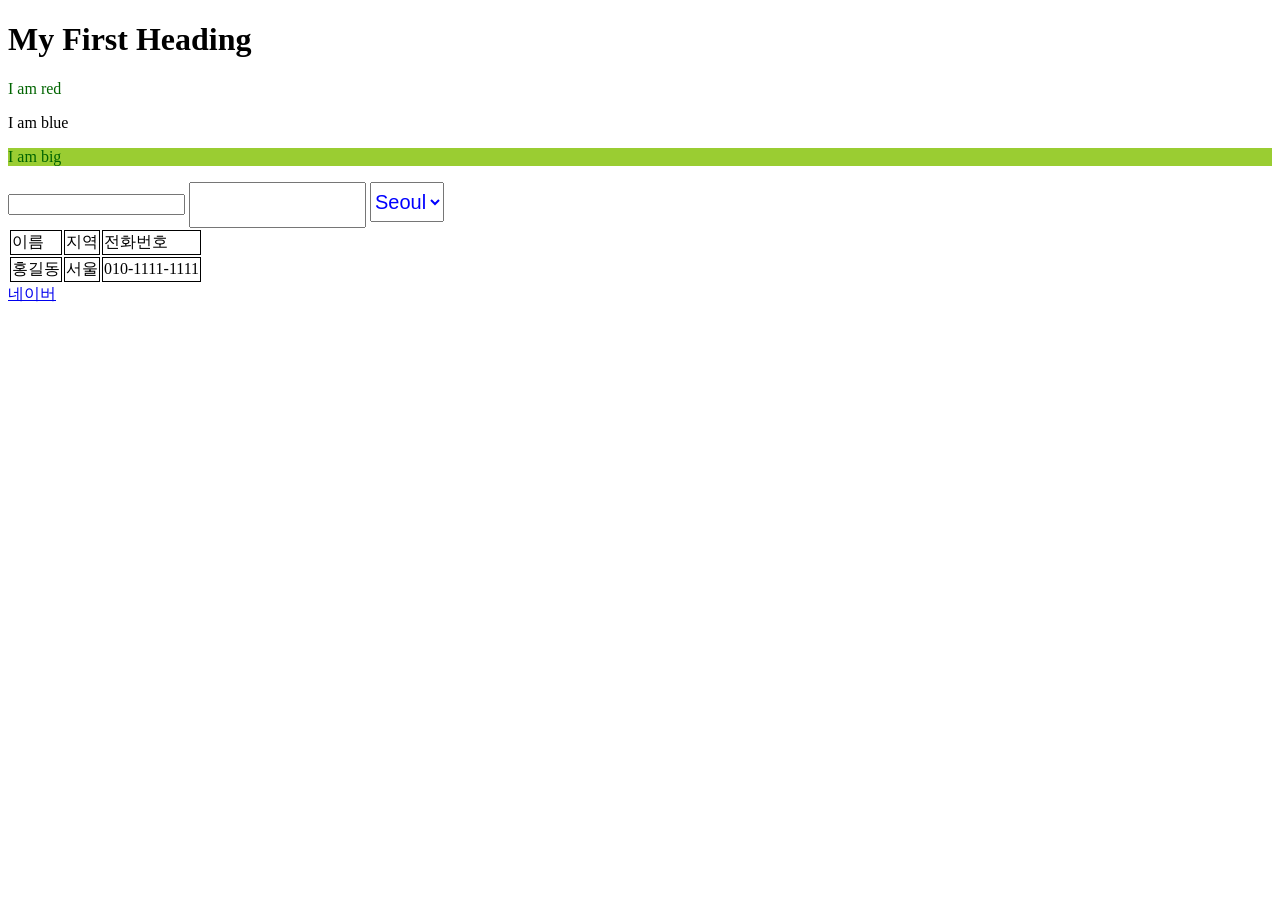
<file: index.html>
<!DOCTYPE html>
<html lang="en">

<head>
    <meta charset="UTF-8">
    <meta name="viewport" content="width=device-width, initial-scale=1.0">
    <title>Document</title>
    <link rel="stylesheet" href="style.css">

</head>
<body>
    <h1>My First Heading</h1>
    <p class="class1">I am red</p> 
    <p>I am blue</p>
    <p id="p1">I am big</p>  

    <input type="text"/> 
    <input type="number" style="height: 40px;"/> 
    <select class="select-style1">
        <option>Seoul</option>
        <option>Jeju</option>
    </select>

    <table class="tb">
        <thead>
            <tr>
                <td>이름</td>
                <td>지역</td>
                <td>전화번호</td>
            </tr>

        </thead>

        <tbody>
            <td>홍길동</td>
            <td>서울</td>
            <td>010-1111-1111</td>

        </tbody>
    </table>
    
    <a href="https://www.naver.com"  target="_blank">네이버 </a>

    <!-- <button type="button" onclick="javascript:alert('click button!!');">Click</button>
    <img 
        width="400px"
        src="https://images.velog.io/images/jqdjhy/post/c1225a25-b178-4ece-9af6-926e876195d1/HTML&CSS.png"/> -->
</body>

</html>
</file>
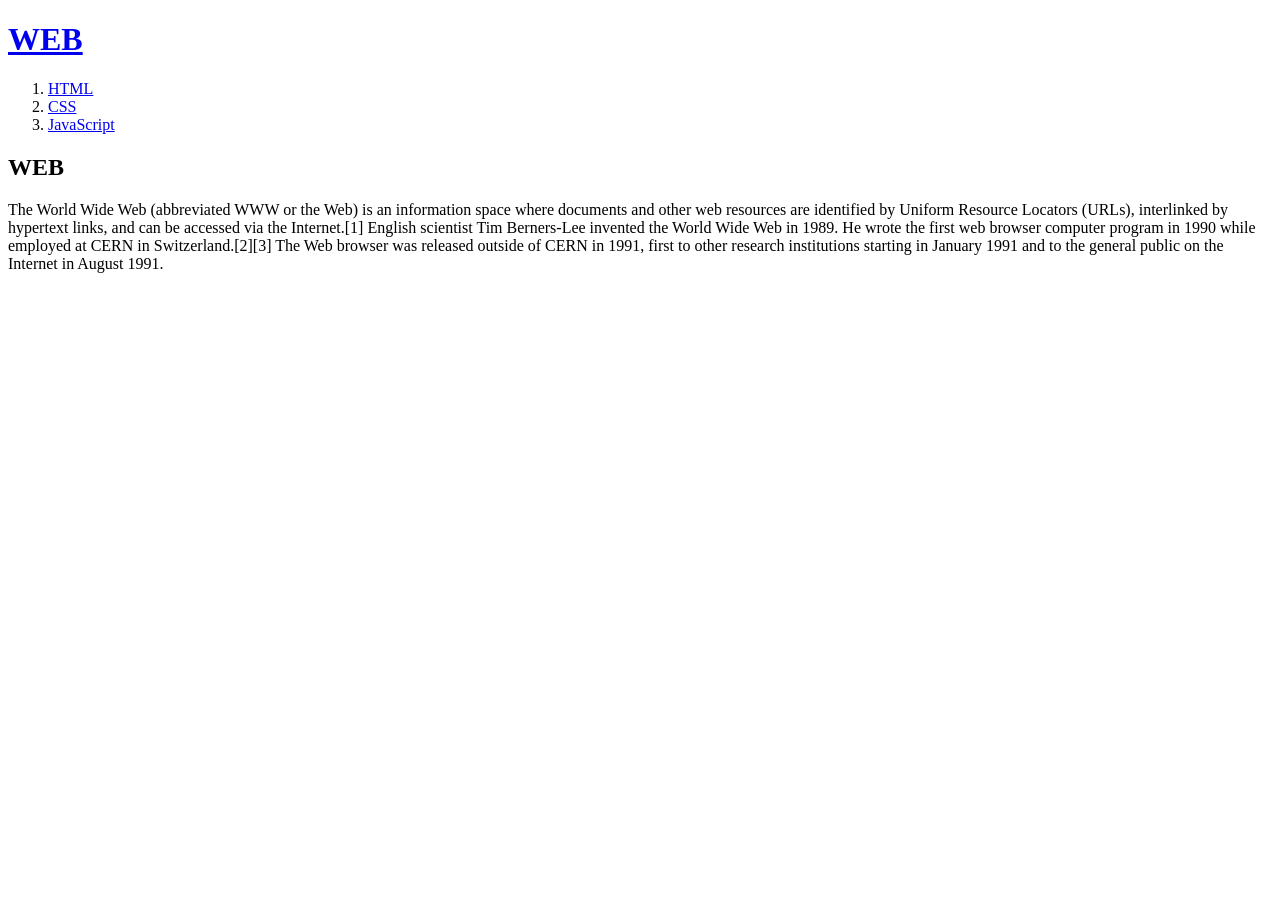
<file: WEB1/index.html>
<!doctype html>
<html>

<head>
  <title>WEB1 - Welcome</title>
  <meta charset="utf-8">
</head>

<body>
  <h1><a href="index.html">WEB</a></h1>
  <ol>
    <li><a href="1.html">HTML</a></li>
    <li><a href="2.html">CSS</a></li>
    <li><a href="3.html">JavaScript</a></li>
  </ol>
  <h2>WEB</h2>
  <p>The World Wide Web (abbreviated WWW or the Web) is an information space where documents and other web resources are
    identified by Uniform Resource Locators (URLs), interlinked by hypertext links, and can be accessed via the
    Internet.[1] English scientist Tim Berners-Lee invented the World Wide Web in 1989. He wrote the first web browser
    computer program in 1990 while employed at CERN in Switzerland.[2][3] The Web browser was released outside of CERN
    in 1991, first to other research institutions starting in January 1991 and to the general public on the Internet in
    August 1991.
  </p>
</body>

</html>
</file>
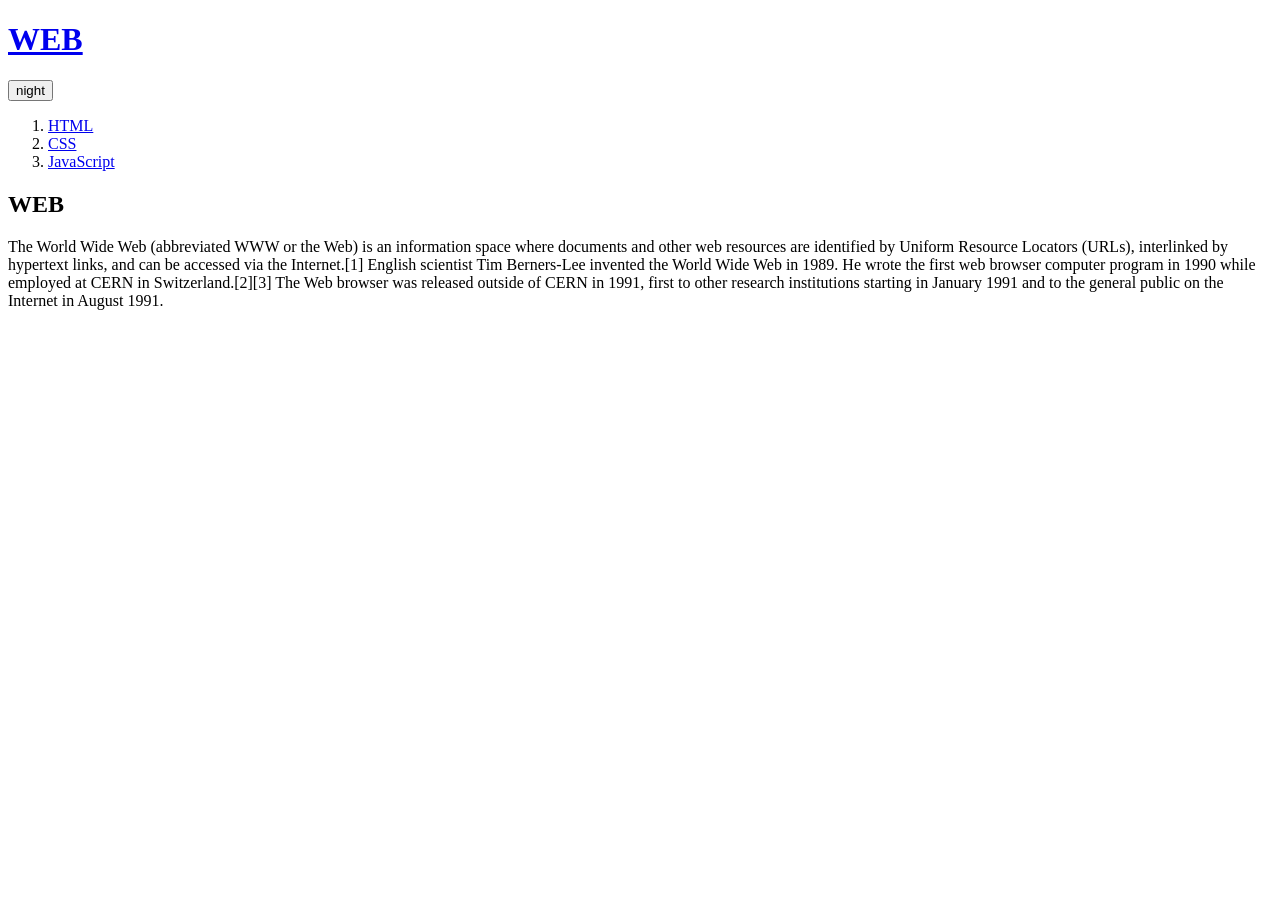
<file: WEB2/index.html>
<!doctype html>
<html>

<head>
  <title>WEB1 - Welcome</title>
  <meta charset="utf-8">
  <script src="https://ajax.googleapis.com/ajax/libs/jquery/3.2.1/jquery.min.js"></script>
  <script src="colors.js"></script>

</head>

<body>
  <h1><a href="index.html">WEB</a></h1>
  <input id="night_day" type="button" value="night" onclick="
  nightDayHandler(this);
">
  <ol>
    <li><a href="1.html">HTML</a></li>
    <li><a href="2.html">CSS</a></li>
    <li><a href="3.html">JavaScript</a></li>
  </ol>
  <h2>WEB</h2>
  <p>The World Wide Web (abbreviated WWW or the Web) is an information space where documents and other web resources are
    identified by Uniform Resource Locators (URLs), interlinked by hypertext links, and can be accessed via the
    Internet.[1] English scientist Tim Berners-Lee invented the World Wide Web in 1989. He wrote the first web browser
    computer program in 1990 while employed at CERN in Switzerland.[2][3] The Web browser was released outside of CERN
    in 1991, first to other research institutions starting in January 1991 and to the general public on the Internet in
    August 1991.
  </p>
</body>

</html>
</file>
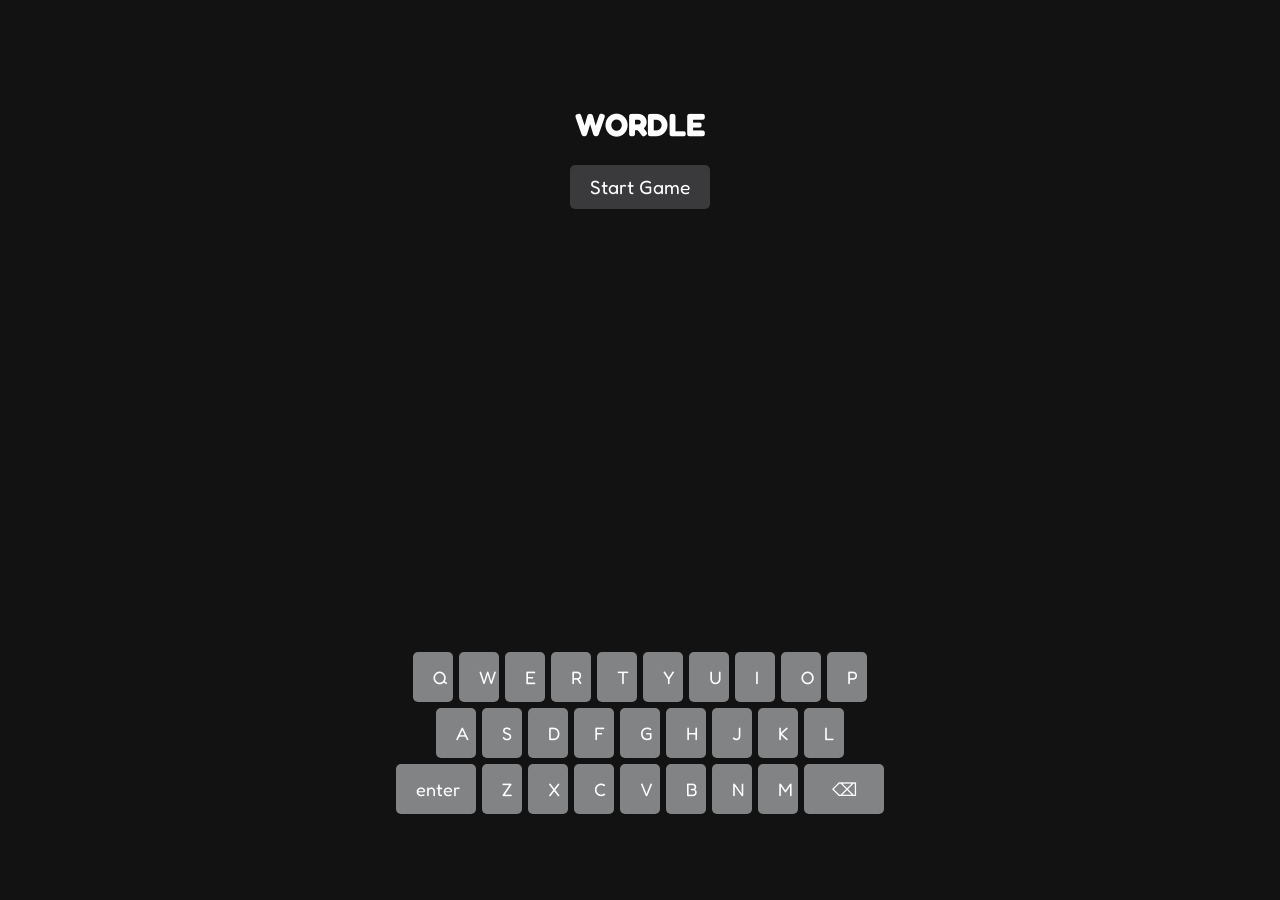
<file: Wordle/index.html>
<!DOCTYPE html>
<html lang="en">

<head>
    <meta charset="UTF-8">
    <meta name="viewport" content="width=device-width, initial-scale=1.0">
    <title>Wordle</title>
    <link rel="stylesheet" href="style.css">

</head>

<body>
    <h1 style="color: white;">WORDLE</h1>
    <div id="button-container">
        <button id="start-btn">Start Game</button> 
    </div>
    <div id="game"></div>

    <div id="keyboard" class="keyboard">
        <div class="keyboard-row">
            <button class="key" data-key="q">Q</button>
            <button class="key" data-key="w">W</button>
            <button class="key" data-key="e">E</button>
            <button class="key" data-key="r">R</button>
            <button class="key" data-key="t">T</button>
            <button class="key" data-key="y">Y</button>
            <button class="key" data-key="u">U</button>
            <button class="key" data-key="i">I</button>
            <button class="key" data-key="o">O</button>
            <button class="key" data-key="p">P</button>
        </div>
        <div class="keyboard-row">
            <button class="key" data-key="a">A</button>
            <button class="key" data-key="s">S</button>
            <button class="key" data-key="d">D</button>
            <button class="key" data-key="f">F</button>
            <button class="key" data-key="g">G</button>
            <button class="key" data-key="h">H</button>
            <button class="key" data-key="j">J</button>
            <button class="key" data-key="k">K</button>
            <button class="key" data-key="l">L</button>
        </div>
        <div class="keyboard-row">
            <button class="key special-key" data-key="enter">enter</button>
            <button class="key" data-key="z">Z</button>
            <button class="key" data-key="x">X</button>
            <button class="key" data-key="c">C</button>
            <button class="key" data-key="v">V</button>
            <button class="key" data-key="b">B</button>
            <button class="key" data-key="n">N</button>
            <button class="key" data-key="m">M</button>
            <button class="key special-key" data-key="backspace">⌫</button>
        </div>
    </div>

    <div id="floating-dialog-container"></div>
    
    <script src="index.js" type='module'></script>  
</body>

</html>
</file>
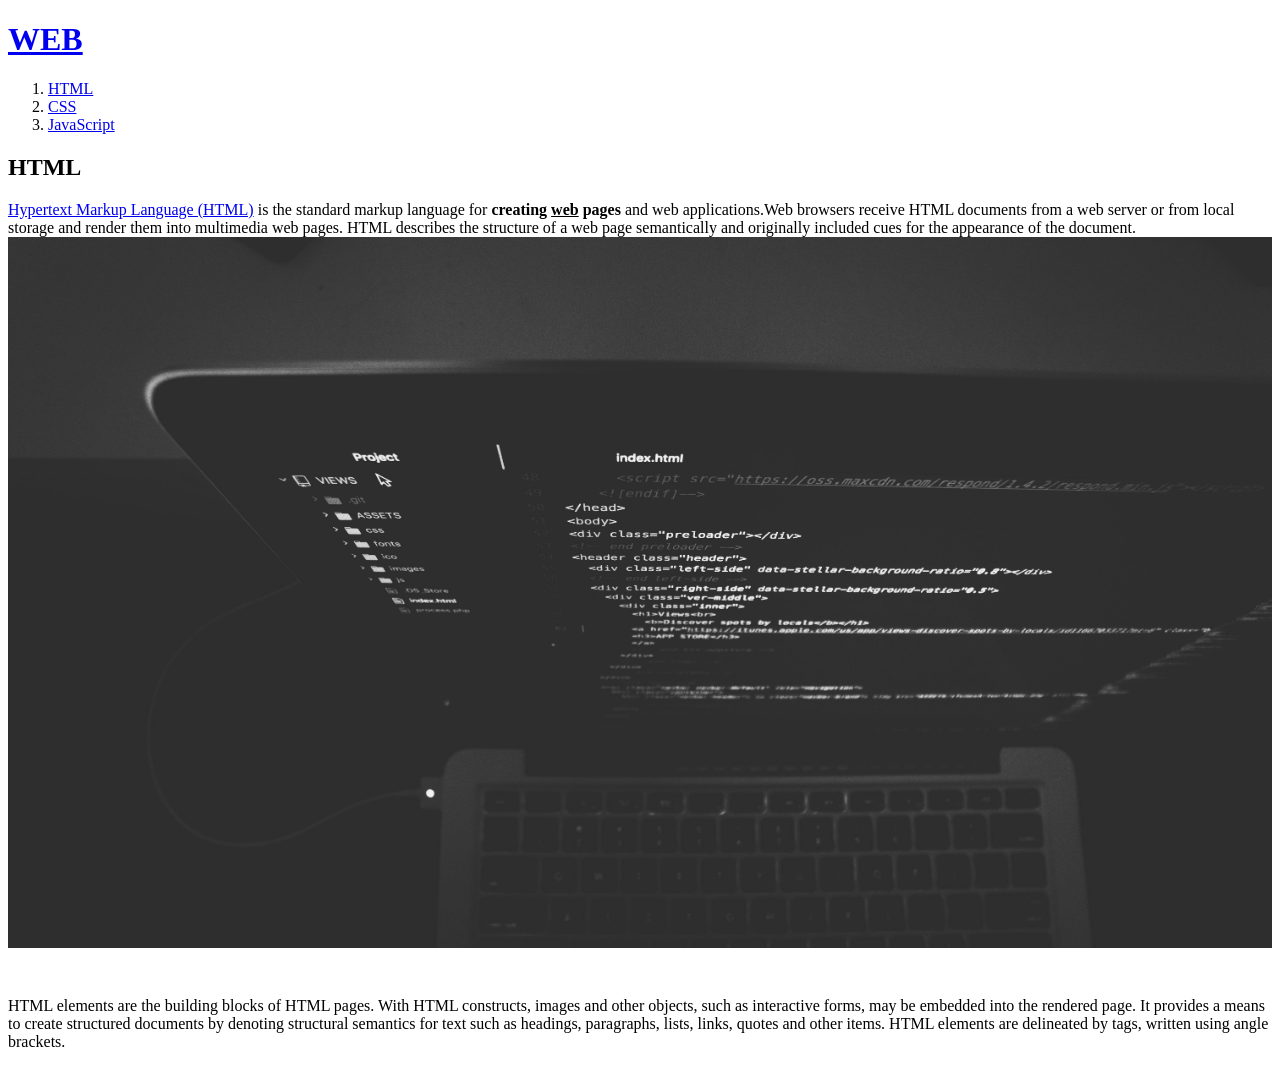
<file: WEB1/1.html>
<!doctype html>
<html>

<head>
  <title>WEB1 - HTML</title>
  <meta charset="utf-8">
</head>

<body>
  <h1><a href="index.html">WEB</a></h1>
  <ol>
    <li><a href="1.html">HTML</a></li>
    <li><a href="2.html">CSS</a></li>
    <li><a href="3.html">JavaScript</a></li>
  </ol>
  <h2>HTML</h2>
  <p><a href="https://www.w3.org/TR/html5/" target="_blank" title="html5 speicification">Hypertext Markup Language
      (HTML)</a> is the standard markup language for <strong>creating <u>web</u> pages</strong> and web applications.Web
    browsers receive HTML documents from a web server or from local storage and render them into multimedia web pages.
    HTML describes the structure of a web page semantically and originally included cues for the appearance of the
    document.
    <img src="coding.jpg" width="100%">
  </p>
  <p style="margin-top:45px;">HTML elements are the building blocks of HTML pages. With HTML constructs, images and
    other objects, such as interactive forms, may be embedded into the rendered page. It provides a means to create
    structured documents by denoting structural semantics for text such as headings, paragraphs, lists, links, quotes
    and other items. HTML elements are delineated by tags, written using angle brackets.
  </p>
</body>

</html>
</file>
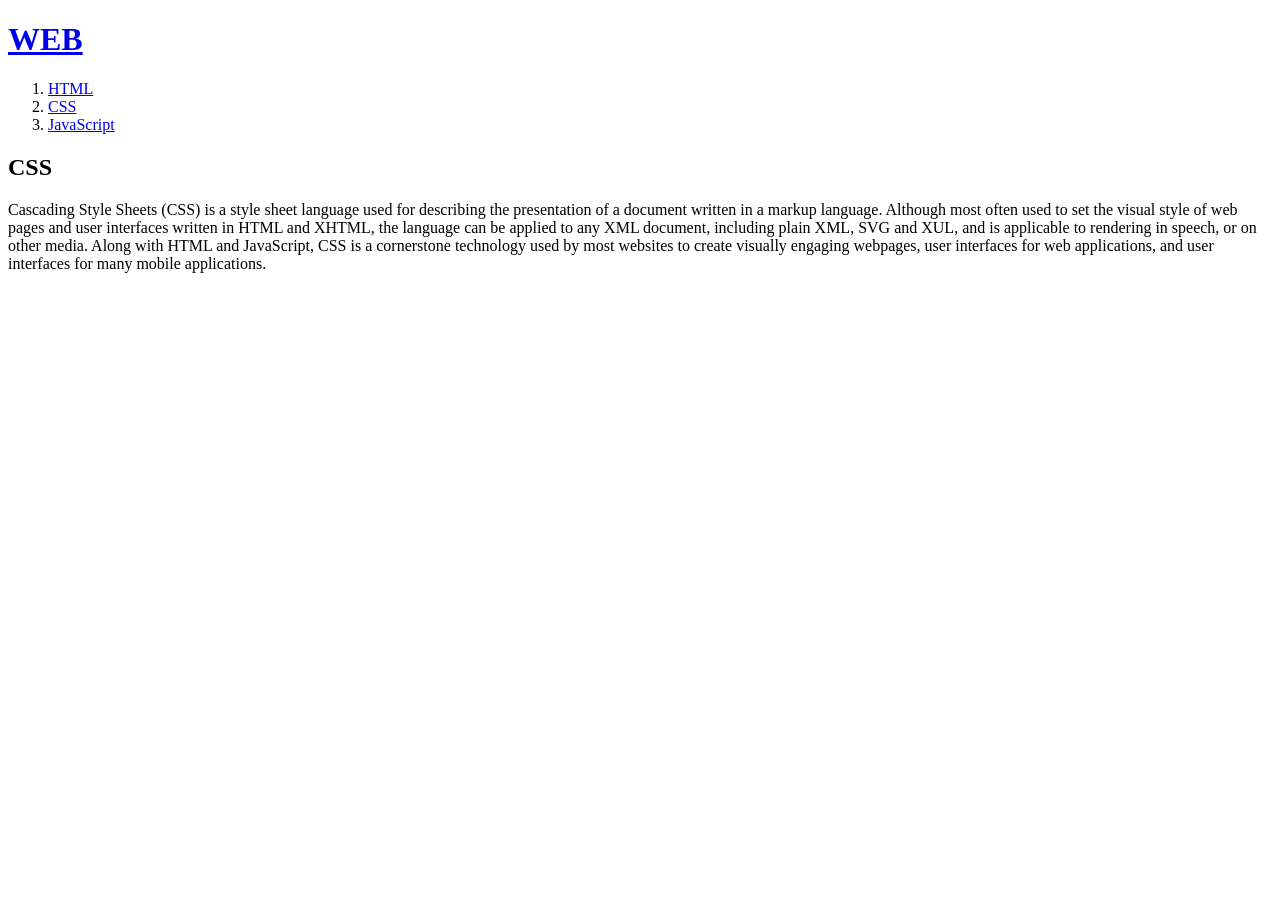
<file: WEB1/2.html>
<!doctype html>
<html>

<head>
  <title>WEB1 - CSS</title>
  <meta charset="utf-8">
</head>

<body>
  <h1><a href="index.html">WEB</a></h1>
  <ol>
    <li><a href="1.html">HTML</a></li>
    <li><a href="2.html">CSS</a></li>
    <li><a href="3.html">JavaScript</a></li>
  </ol>
  <h2>CSS</h2>
  <p>
    Cascading Style Sheets (CSS) is a style sheet language used for describing the presentation of a document written in
    a markup language. Although most often used to set the visual style of web pages and user interfaces written in HTML
    and XHTML, the language can be applied to any XML document, including plain XML, SVG and XUL, and is applicable to
    rendering in speech, or on other media. Along with HTML and JavaScript, CSS is a cornerstone technology used by most
    websites to create visually engaging webpages, user interfaces for web applications, and user interfaces for many
    mobile applications.
  </p>
</body>

</html>
</file>
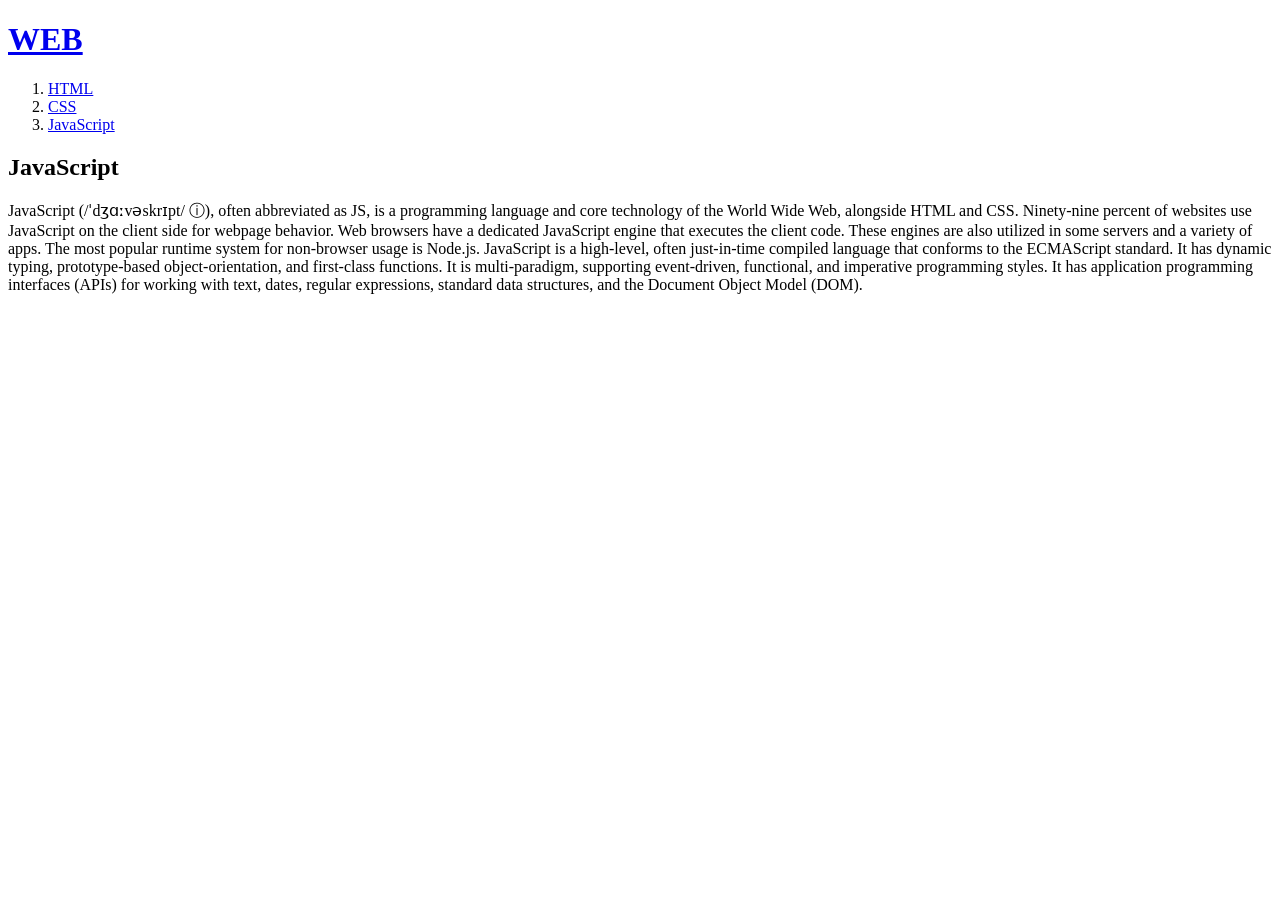
<file: WEB1/3.html>
<!doctype html>
<html>

<head>
  <title>WEB1 - JavaScript</title>
  <meta charset="utf-8">
</head>

<body>
  <h1><a href="index.html">WEB</a></h1>
  <ol>
    <li><a href="1.html">HTML</a></li>
    <li><a href="2.html">CSS</a></li>
    <li><a href="3.html">JavaScript</a></li>
  </ol>
  <h2>JavaScript</h2>
  <p>
    JavaScript (/ˈdʒɑːvəskrɪpt/ ⓘ), often abbreviated as JS, is a programming language and core technology of the World
    Wide Web, alongside HTML and CSS. Ninety-nine percent of websites use JavaScript on the client side for webpage
    behavior.

    Web browsers have a dedicated JavaScript engine that executes the client code. These engines are also utilized in
    some servers and a variety of apps. The most popular runtime system for non-browser usage is Node.js.

    JavaScript is a high-level, often just-in-time compiled language that conforms to the ECMAScript standard. It
    has dynamic typing, prototype-based object-orientation, and first-class functions. It is multi-paradigm, supporting
    event-driven, functional, and imperative programming styles. It has application programming interfaces (APIs) for
    working with text, dates, regular expressions, standard data structures, and the Document Object Model (DOM).
  </p>
</body>

</html>
</file>
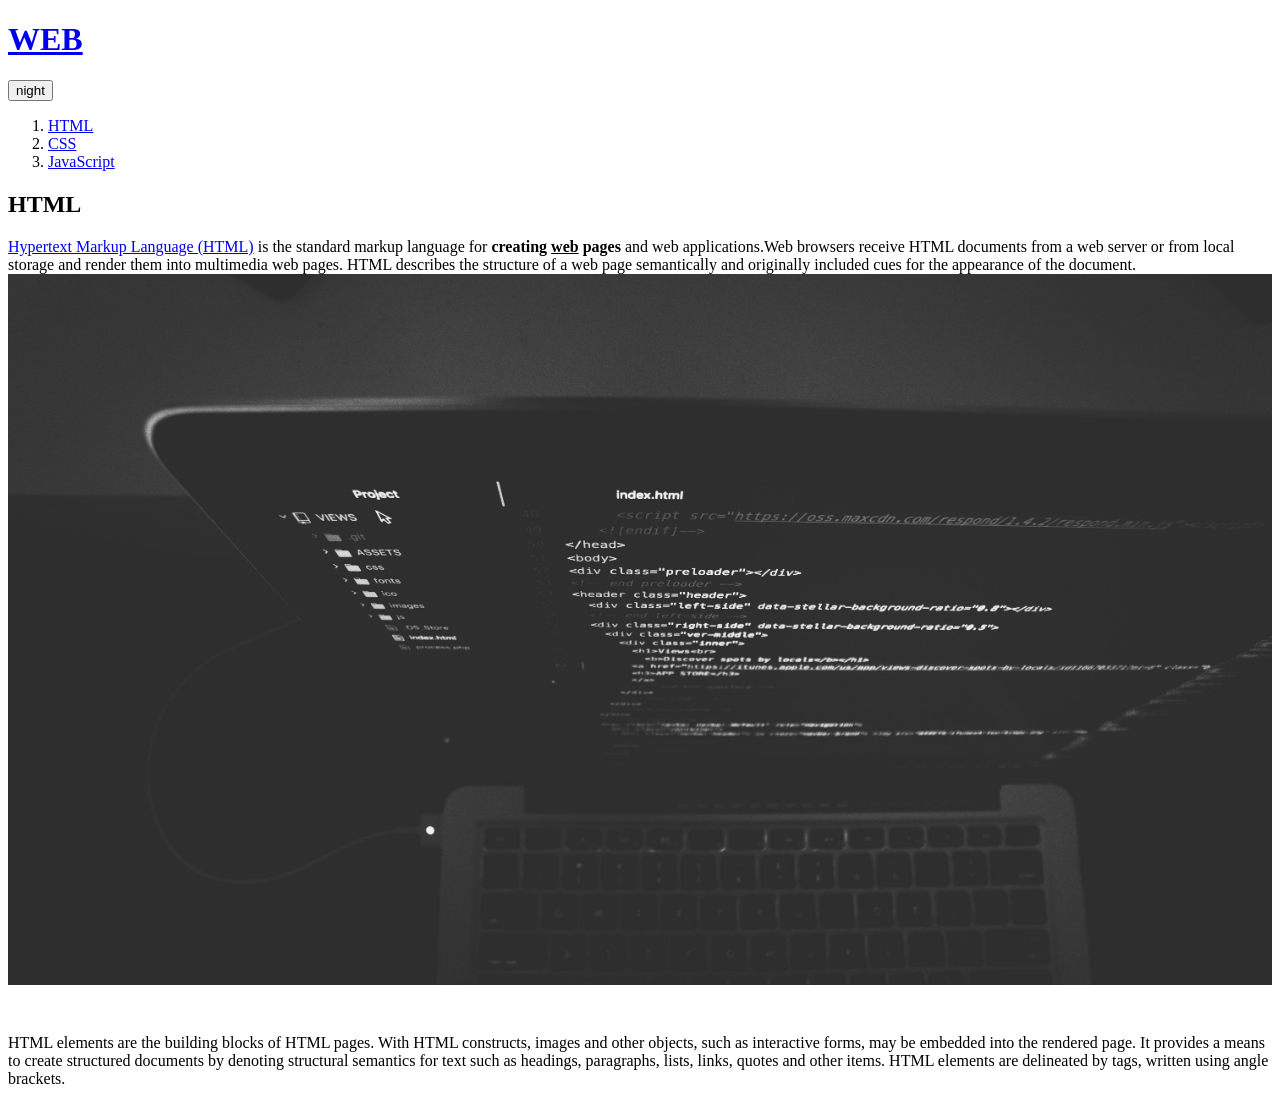
<file: WEB2/1.html>
<!doctype html>
<html>

<head>
  <title>WEB1 - HTML</title>
  <meta charset="utf-8">
  <script src="https://ajax.googleapis.com/ajax/libs/jquery/3.2.1/jquery.min.js"></script>
  <script src="colors.js"></script>
</head>

<body>
  <h1><a href="index.html">WEB</a></h1>
  <input id="night_day" type="button" value="night" onclick="
    nightDayHandler(this);
  ">
  <ol>
    <li><a href="1.html">HTML</a></li>
    <li><a href="2.html">CSS</a></li>
    <li><a href="3.html">JavaScript</a></li>
  </ol>
  <h2>HTML</h2>
  <p><a href="https://www.w3.org/TR/html5/" target="_blank" title="html5 speicification">Hypertext Markup Language
      (HTML)</a> is the standard markup language for <strong>creating <u>web</u> pages</strong> and web applications.Web
    browsers receive HTML documents from a web server or from local storage and render them into multimedia web pages.
    HTML describes the structure of a web page semantically and originally included cues for the appearance of the
    document.
    <img src="coding.jpg" width="100%">
  </p>
  <p style="margin-top:45px;">HTML elements are the building blocks of HTML pages. With HTML constructs, images and
    other objects, such as interactive forms, may be embedded into the rendered page. It provides a means to create
    structured documents by denoting structural semantics for text such as headings, paragraphs, lists, links, quotes
    and other items. HTML elements are delineated by tags, written using angle brackets.
  </p>
</body>

</html>
</file>
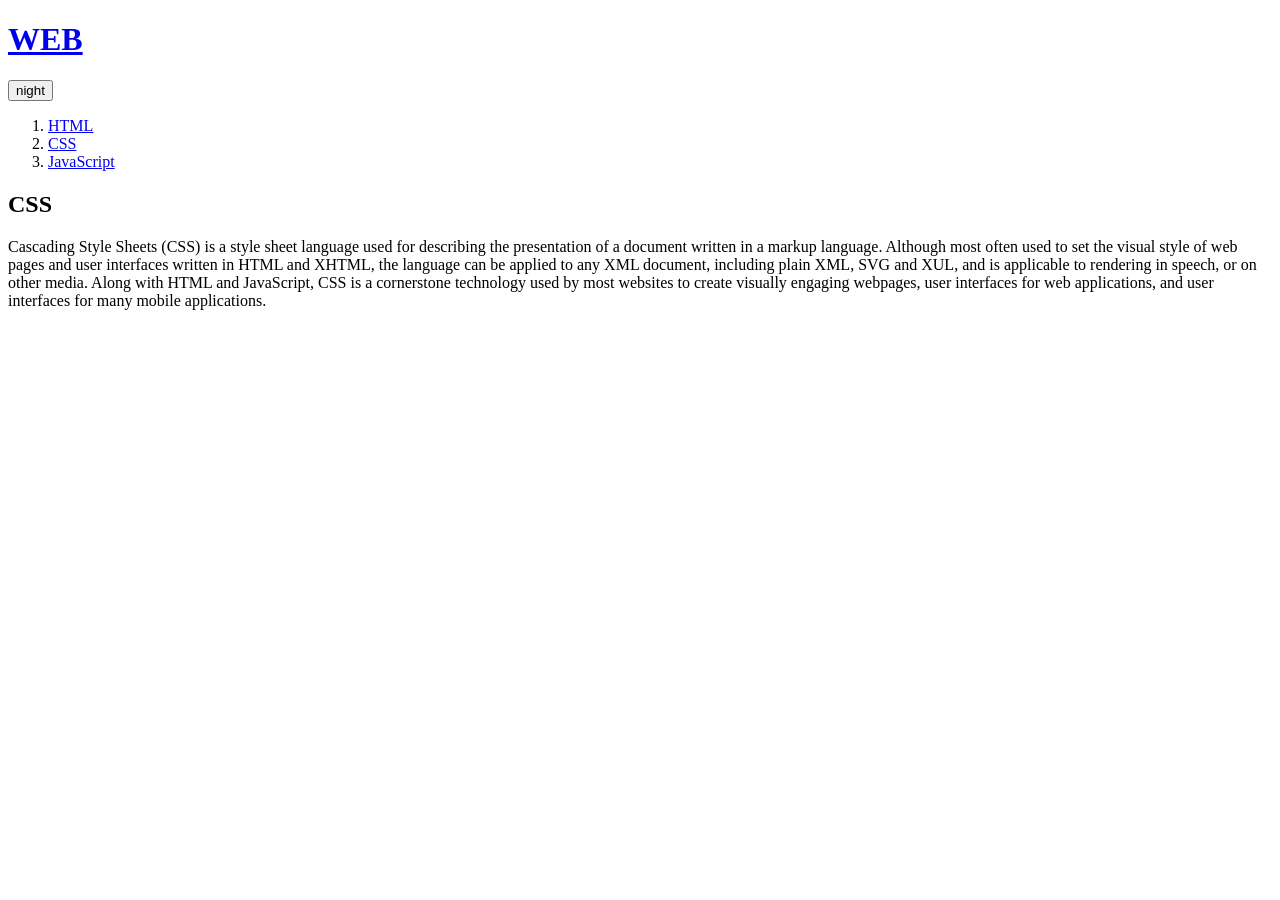
<file: WEB2/2.html>
<!doctype html>
<html>

<head>
  <title>WEB1 - CSS</title>
  <meta charset="utf-8">
  <script src="https://ajax.googleapis.com/ajax/libs/jquery/3.2.1/jquery.min.js"></script>
  <script src="colors.js"></script>
</head>

<body>
  <h1><a href="index.html">WEB</a></h1>
  <input id="night_day" type="button" value="night" onclick="
    nightDayHandler(this);
  ">
  <ol>
    <li><a href="1.html">HTML</a></li>
    <li><a href="2.html">CSS</a></li>
    <li><a href="3.html">JavaScript</a></li>
  </ol>
  <h2>CSS</h2>
  <p>
    Cascading Style Sheets (CSS) is a style sheet language used for describing the presentation of a document written in
    a markup language. Although most often used to set the visual style of web pages and user interfaces written in HTML
    and XHTML, the language can be applied to any XML document, including plain XML, SVG and XUL, and is applicable to
    rendering in speech, or on other media. Along with HTML and JavaScript, CSS is a cornerstone technology used by most
    websites to create visually engaging webpages, user interfaces for web applications, and user interfaces for many
    mobile applications.
  </p>
</body>

</html>
</file>
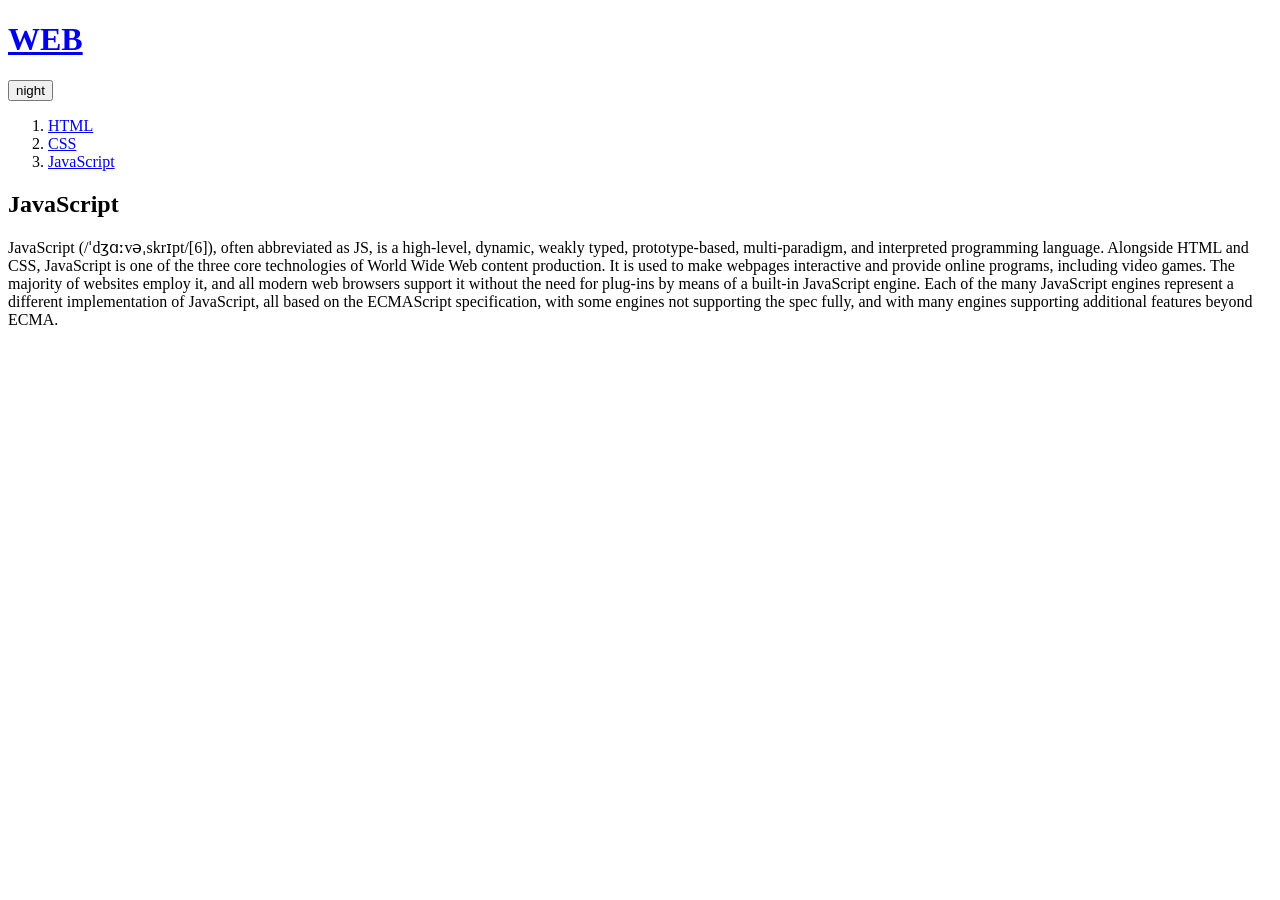
<file: WEB2/3.html>
<!doctype html>
<html>

<head>
  <title>WEB1 - JavaScript</title>
  <meta charset="utf-8">
  <script src="https://ajax.googleapis.com/ajax/libs/jquery/3.2.1/jquery.min.js"></script>
  <script src="colors.js"></script>
</head>

<body>
  <h1><a href="index.html">WEB</a></h1>
  <input id="night_day" type="button" value="night" onclick="
     nightDayHandler(this);
   ">
  <ol>
    <li><a href="1.html">HTML</a></li>
    <li><a href="2.html">CSS</a></li>
    <li><a href="3.html">JavaScript</a></li>
  </ol>
  <h2>JavaScript</h2>
  <p>
    JavaScript (/ˈdʒɑːvəˌskrɪpt/[6]), often abbreviated as JS, is a high-level, dynamic, weakly typed, prototype-based,
    multi-paradigm, and interpreted programming language. Alongside HTML and CSS, JavaScript is one of the three core
    technologies of World Wide Web content production. It is used to make webpages interactive and provide online
    programs, including video games. The majority of websites employ it, and all modern web browsers support it without
    the need for plug-ins by means of a built-in JavaScript engine. Each of the many JavaScript engines represent a
    different implementation of JavaScript, all based on the ECMAScript specification, with some engines not supporting
    the spec fully, and with many engines supporting additional features beyond ECMA.
  </p>

</body>

</html>
</file>
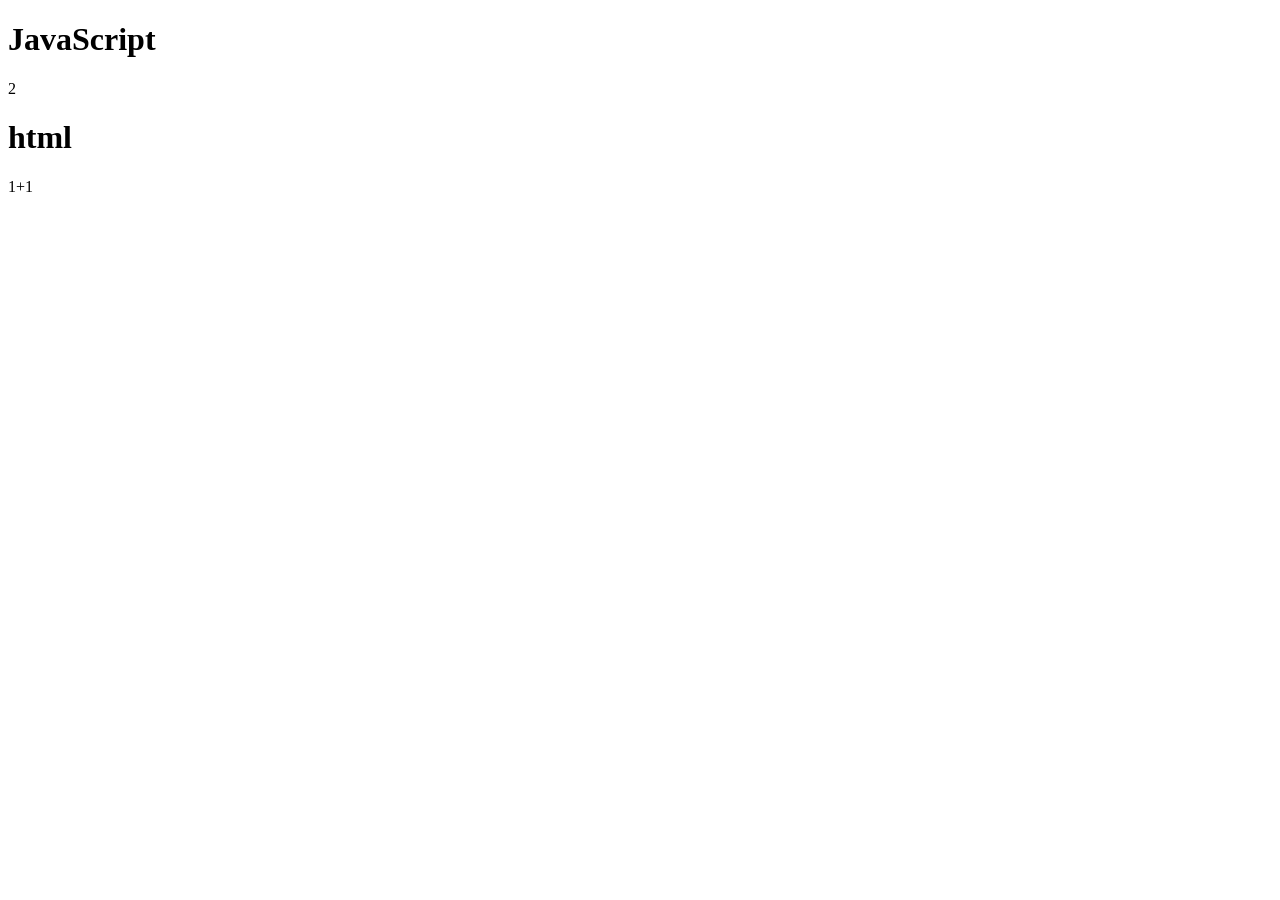
<file: WEB2/ex1.html>
<!DOCTYPE html>
<html>
  <head>
    <meta charset="utf-8">
    <title></title>
  </head>
  <body>
    <h1>JavaScript</h1>
    <script>
      document.write(1+1);
    </script>
    <h1>html</h1>
    1+1
  </body>
</html>
</file>
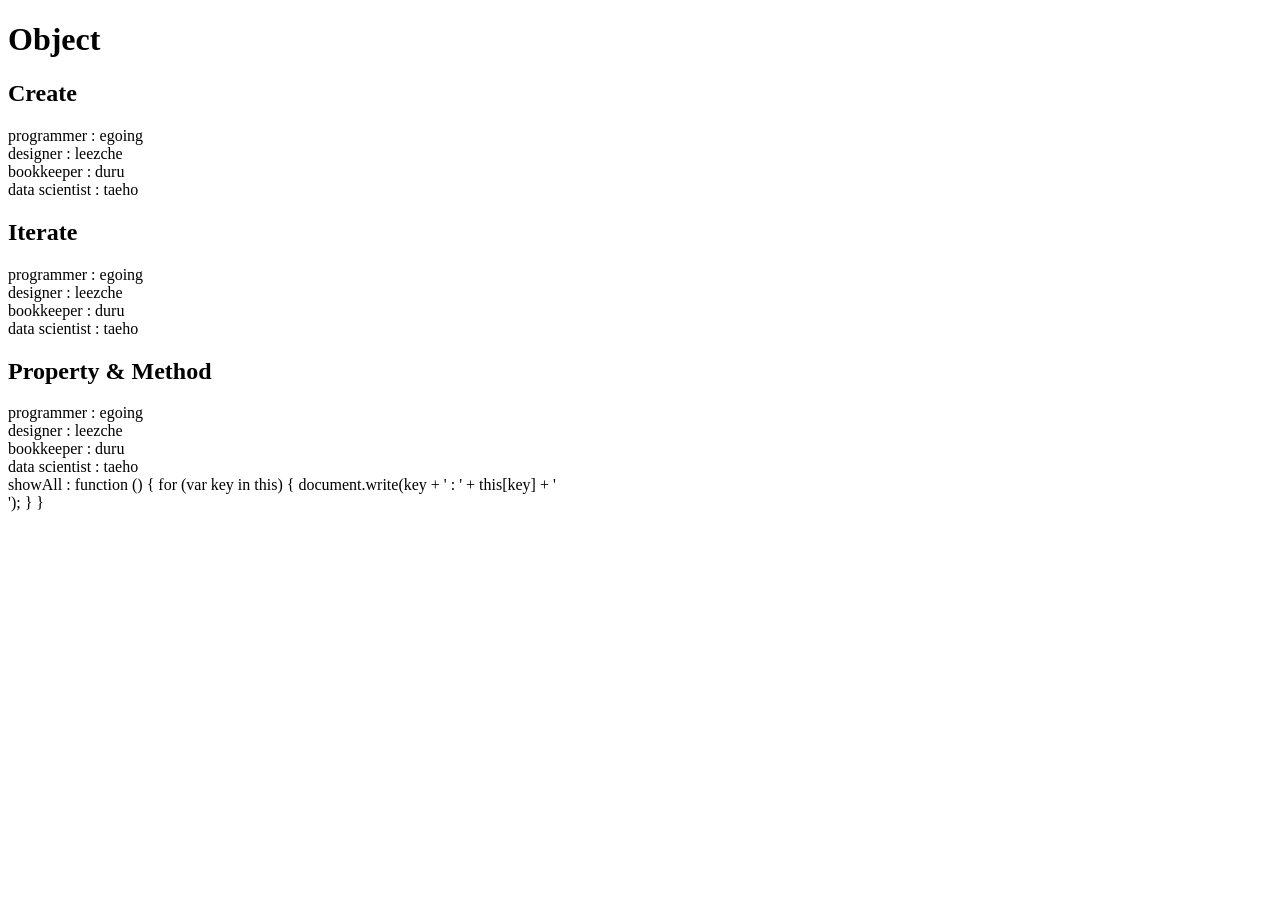
<file: WEB2/ex10.html>
<!DOCTYPE html>
<html>

<head>
    <meta charset="utf-8">
</head>

<body>
    <h1>Object</h1>
    <h2>Create</h2>
    <script>
        var coworkers = {
            "programmer": "egoing",
            "designer": "leezche"
        };
        document.write("programmer : " + coworkers.programmer + "<br>");
        document.write("designer : " + coworkers.designer + "<br>");
        coworkers.bookkeeper = "duru";
        document.write("bookkeeper : " + coworkers.bookkeeper + "<br>");
        coworkers["data scientist"] = "taeho";
        document.write("data scientist : " + coworkers["data scientist"] + "<br>");
    </script>
    <h2>Iterate</h2>
    <script>
        for (var key in coworkers) {
            document.write(key + ' : ' + coworkers[key] + '<br>');
        }
    </script>
    <h2>Property & Method</h2>
    <script>
        coworkers.showAll = function () {
            for (var key in this) {
                document.write(key + ' : ' + this[key] + '<br>');
            }
        }
        coworkers.showAll();
    </script>
</body>

</html>
</file>
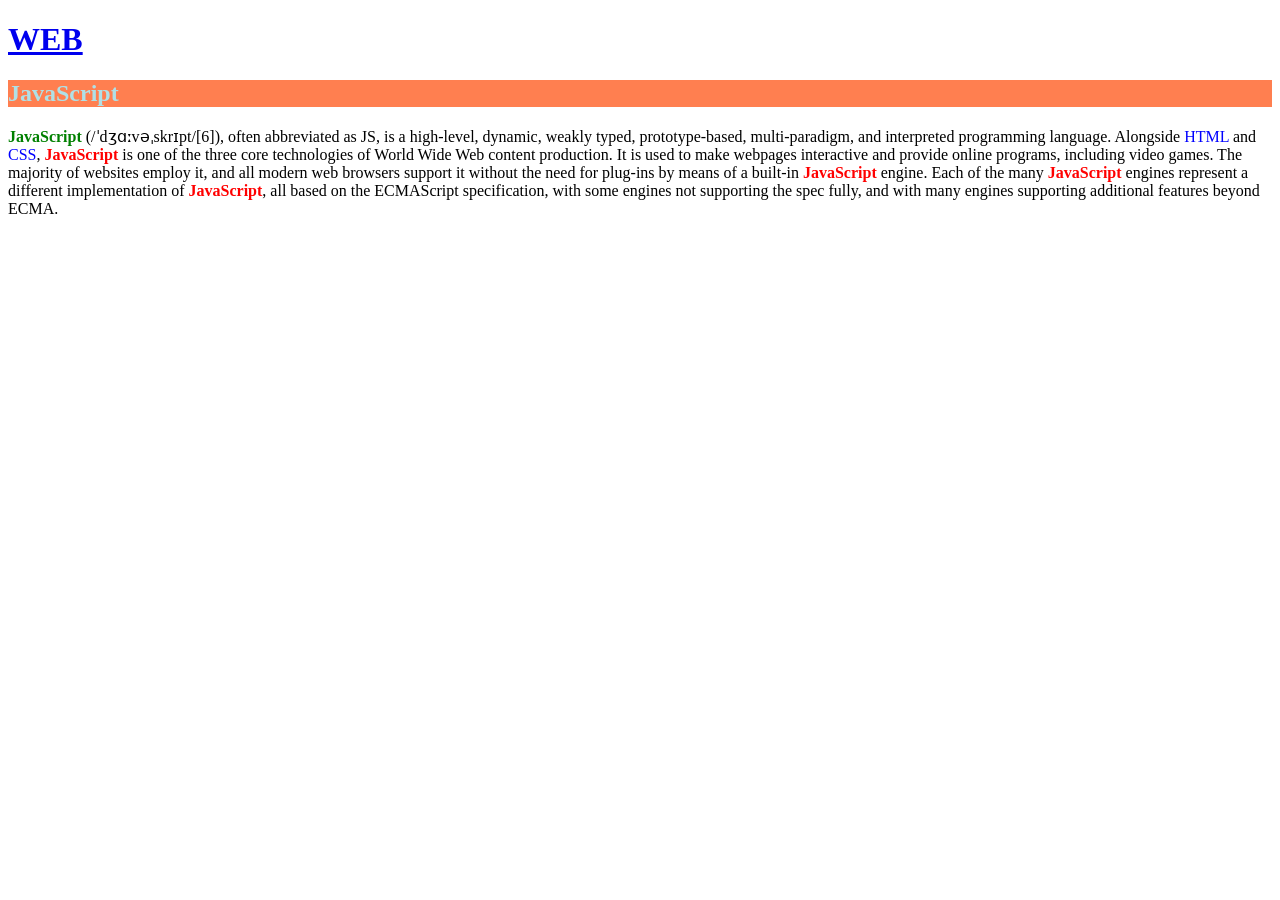
<file: WEB2/ex3.html>
<!doctype html>
<html>

<head>
    <style>
        .js {
            font-weight: bold;
            color: red;
        }

        #first {
            color: green;
        }

        span {
            color: blue;
        }
    </style>
</head>

<body>
    <h1><a href="index.html">WEB</a></h1>
    <h2 style="background-color:coral;color:powderblue;">JavaScript</h2>
    <p>
        <span id="first" class="js">JavaScript</span> (/ˈdʒɑːvəˌskrɪpt/[6]), often abbreviated as JS, is a high-level,
        dynamic, weakly typed, prototype-based, multi-paradigm, and interpreted programming language. Alongside
        <span>HTML</span> and <span>CSS</span>, <span class="js">JavaScript</span> is one of the three core technologies
        of World Wide Web content production. It is used to make webpages interactive and provide online programs,
        including video games. The majority of websites employ it, and all modern web browsers support it without the
        need for plug-ins by means of a built-in <span class="js">JavaScript</span> engine. Each of the many <span
            class="js">JavaScript</span> engines represent a different implementation of <span
            class="js">JavaScript</span>, all based on the ECMAScript specification, with some engines not supporting
        the spec fully, and with many engines supporting additional features beyond ECMA.
    </p>
</body>

</html>
</file>
<file: style.css>
.color-primary {
    color: blueviolet;
}

.font-50 {
    font-size: 50px;
}

.select-style1 {
    height: 40px;
    font-size: 20px;
    color: blue;
}

.tb-head>tr>td {
    border: 1px solid #000;
    font-size: 14px;
    font-weight: bold;
    color: red;
}

.tb-body>tr>td {
    border: 1px solid #000;
}

.tb td{
    border: 1px solid #000;
}

/* p {
    background: yellowgreen;
    color: darkgreen;
} */

.class1 {
    /* background: red; */
    color: darkgreen;
}

#p1 {
    background: yellowgreen;
    color: darkgreen;
}
</file>
<file: Wordle/style.css>
@import url('https://fonts.googleapis.com/css2?family=Fredoka:wght@400;700&display=swap');

html,
body {
    background: var(--default);
    display: flex;
    flex-direction: column;
    align-items: center;
    justify-content: center;
    height: 100vh;
    margin: 0;

    font-family: 'Fredoka', sans-serif;
}

:root {
    --default: #121213;
    --empty: #3a3a3c;
    --wrong: #b59f3b;
    --right: #538d4e;

    --keyboard: #818384;
}

#game {
    display: grid;
    place-items: center;
    width: 100%;
    height: 400px;
}

.grid {
    display: grid;
    grid-template-columns: repeat(5, auto);
    grid-template-rows: repeat(6, auto);
}

.box {
    width: 50px;
    height: 50px;
    border: 2px solid var(--empty);
    margin: 2px;
    color: white;
    text-transform: uppercase;
    display: grid;
    place-items: center;
    font-size: 1.5rem;
    font-family: 'Fredoka', sans-serif;
    font-weight: 900;
}

.box.empty {
    background: var(--empty);
    border-color: var(--empty);
}

.box.wrong {
    background: var(--wrong);
    border-color: var(--wrong);
}

.box.right {
    background: var(--right);
    border-color: var(--right);
}

.box.flip {
    animation: flip 0.5s ease;
}

.box.pop {
    animation: pop 0.2s ease-out;
}

.box.shake {
    animation: shake 0.6s ease-in-out;
}

.box.jump {
    animation: jump 1s cubic-bezier(0.25, 1, 0.5, 1); 
}

.keyboard {
    display: flex;
    flex-direction: column;
    align-items: center;
    margin-top: 20px;
}

.keyboard-row {
    display: flex;
    justify-content: center;
}

.key {
    width: 40px;
    height: 50px;
    margin: 3px;
    font-size: 18px;
    font-family: 'Fredoka', sans-serif;
    background: var(--keyboard);
    color: white;
    border: none;
    border-radius: 5px;
    cursor: pointer;
    transition: background 0.3s ease-in-out;
    outline: none;
    box-shadow: none;
}

.key:hover {
    background: #666;
}


.key.empty {
    background: var(--empty);
}

.key.wrong {
    background: var(--wrong);
}

.key.right {
    background: var(--right);
}


.special-key {
    width: 80px;
}

#button-container {
    display: flex;
    justify-content: center;
    gap: 10px;
    margin-bottom: 20px;
}

button {
    padding: 10px 20px;
    font-size: 1.2rem;
    font-family: 'Fredoka', sans-serif;
    background-color: #3a3a3c;
    color: white;
    border: none;
    cursor: pointer;
    border-radius: 5px;
    transition: background 0.3s;

    outline: none;
    box-shadow: none;
}

button:hover {
    background-color: #666;
}

button:disabled {
    opacity: 0.5;
    cursor: not-allowed;
}


@keyframes flip {
    0% { transform: scaleY(1); }
    50% { transform: scaleY(0); }
    100% { transform: scaleY(1); }
}

@keyframes pop {
    0% { transform: scale(0.8); opacity: 0.8; }
    50% { transform: scale(1.1); opacity: 1; }
    100% { transform: scale(1); opacity: 1; }
}

@keyframes shake {
    0% { transform: translateX(0); }
    10% { transform: translateX(-3px); }
    20% { transform: translateX(3px); }
    30% { transform: translateX(-5px); }
    40% { transform: translateX(5px); }
    50% { transform: translateX(-5px); }
    60% { transform: translateX(5px); }
    70% { transform: translateX(-3px); }
    80% { transform: translateX(3px); }
    90% { transform: translateX(-2px); }
    100% { transform: translateX(0); }
}

@keyframes jump {
    0%, 20% { transform: translateY(0); }
    40% { transform: translateY(-30px); }
    50% { transform: translateY(5px); }
    60% { transform: translateY(-15px); }
    80% { transform: translateY(2px); }
    100% { transform: translateY(0); }
}

#floating-dialog-container {
    position: fixed;
    top: 30%;
    left: 50%;
    transform: translate(-50%, -50%);
    display: flex;
    flex-direction: column;
    align-items: center;
    gap: 10px;
}

.floating-dialog {
    position: absolute;
    background-color: white;
    color: black;
    font-size: 1rem;
    padding: 10px 15px;
    border-radius: 5px;
    font-weight: bold;
    box-shadow: 0 4px 8px rgba(0, 0, 0, 0.3);
    opacity: 1;
    width: auto;
    white-space: nowrap; 

}

@keyframes fadeOut {
    0% { opacity: 1; transform: translateY(0); }
    100% { opacity: 0; transform: translateY(-10px); }
}


@media (max-width: 450px) {
    .box {
        width: 35px;
        height: 35px;
        font-size: 1rem;
    }

    .key {
        width: 24px;
        height: 32px;
        font-size: 12px;
        margin: 2px;
        border-radius: 4px;
    }

    .special-key {
        width: 50px;
    }

    button {
        font-size: 0.9rem;
        padding: 6px 12px;
    }
}
</file>
